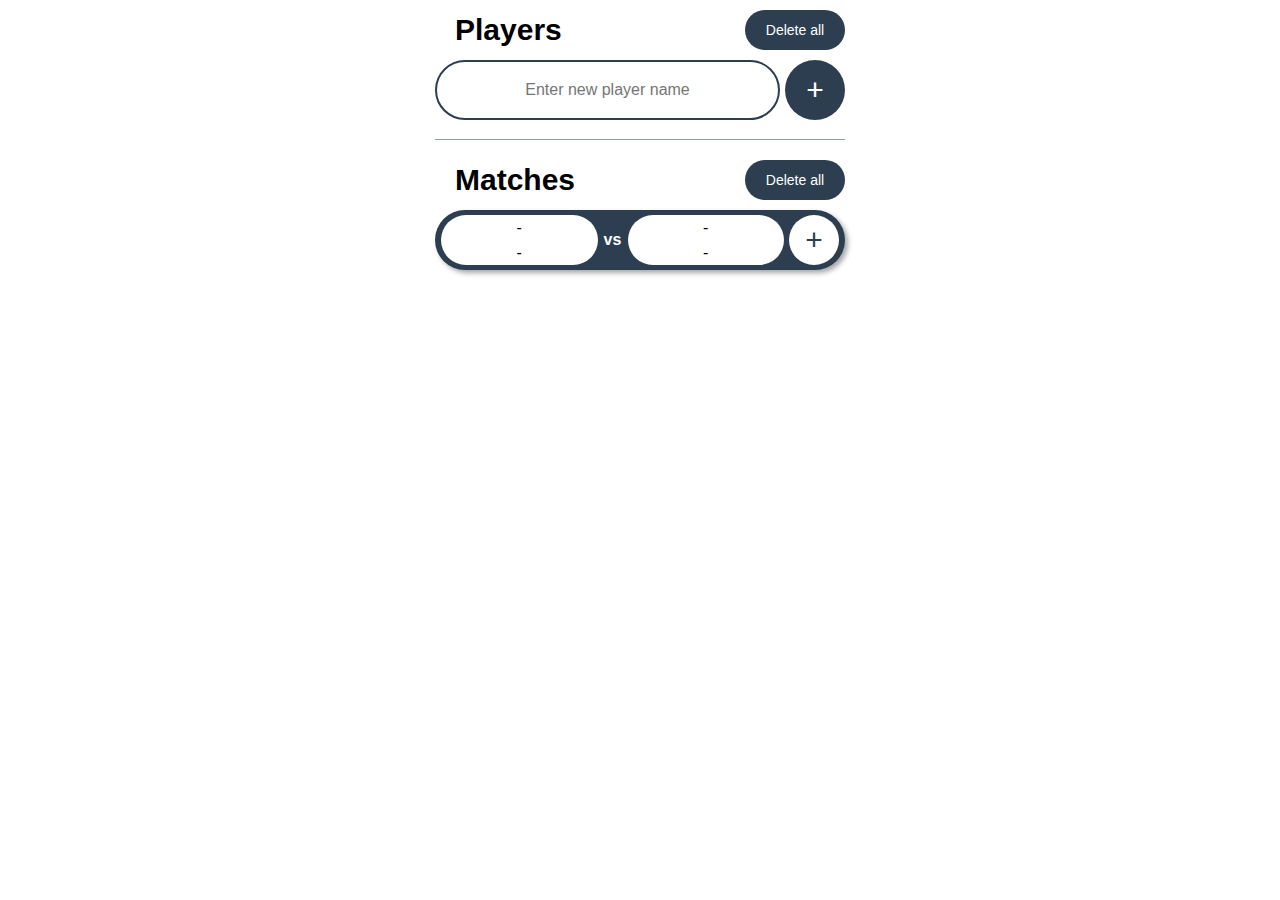
<file: index.html>
<!doctype html>
<html lang="en">
	<head>
		<meta charset="UTF-8" />
		<meta name="viewport" content="width=device-width, initial-scale=1.0" />
		<meta http-equiv="X-UA-Compatible" content="ie=edge" />

		<title>Badminton Queuing</title>

		<link rel="stylesheet" href="css/index.css" />
	</head>
	<body ontouchstart="">
		<label id="haptic" style="display: none"><input type="checkbox" switch /></label>

		<div id="modal" class="modal">
			<div class="message-box">
				<span>NOTICE</span>
				<span id="modal-message"></span>
				<button id="modal-ok">OK</button>
				<button id="modal-cancel">Cancel</button>
			</div>
		</div>
		<main>
			<div class="header">
				<h2>Players</h2>
				<button id="delete-all-players">Delete all</button>
			</div>
			<div id="player-list"></div>
			<div id="add-player" class="add-player">
				<input type="text" id="player-name" placeholder="Enter new player name" maxlength="10" autocomplete="off" />
				<button>+</button>
			</div>

			<div class="header">
				<h2>Matches</h2>
				<button id="delete-all-matches">Delete all</button>
			</div>
			<div id="add-match" class="add-match pill">
				<div class="team team1">
					<span class="match-player">-</span>
					<span class="match-player">-</span>
				</div>
				<span>vs</span>
				<div class="team team2">
					<span class="match-player">-</span>
					<span class="match-player">-</span>
				</div>
				<button>+</button>
			</div>
			<div id="matches">
				<div id="match-list" class="match-list"></div>
			</div>
		</main>

		<script type="module" src="js/index.js"></script>
	</body>
</html>
</file>
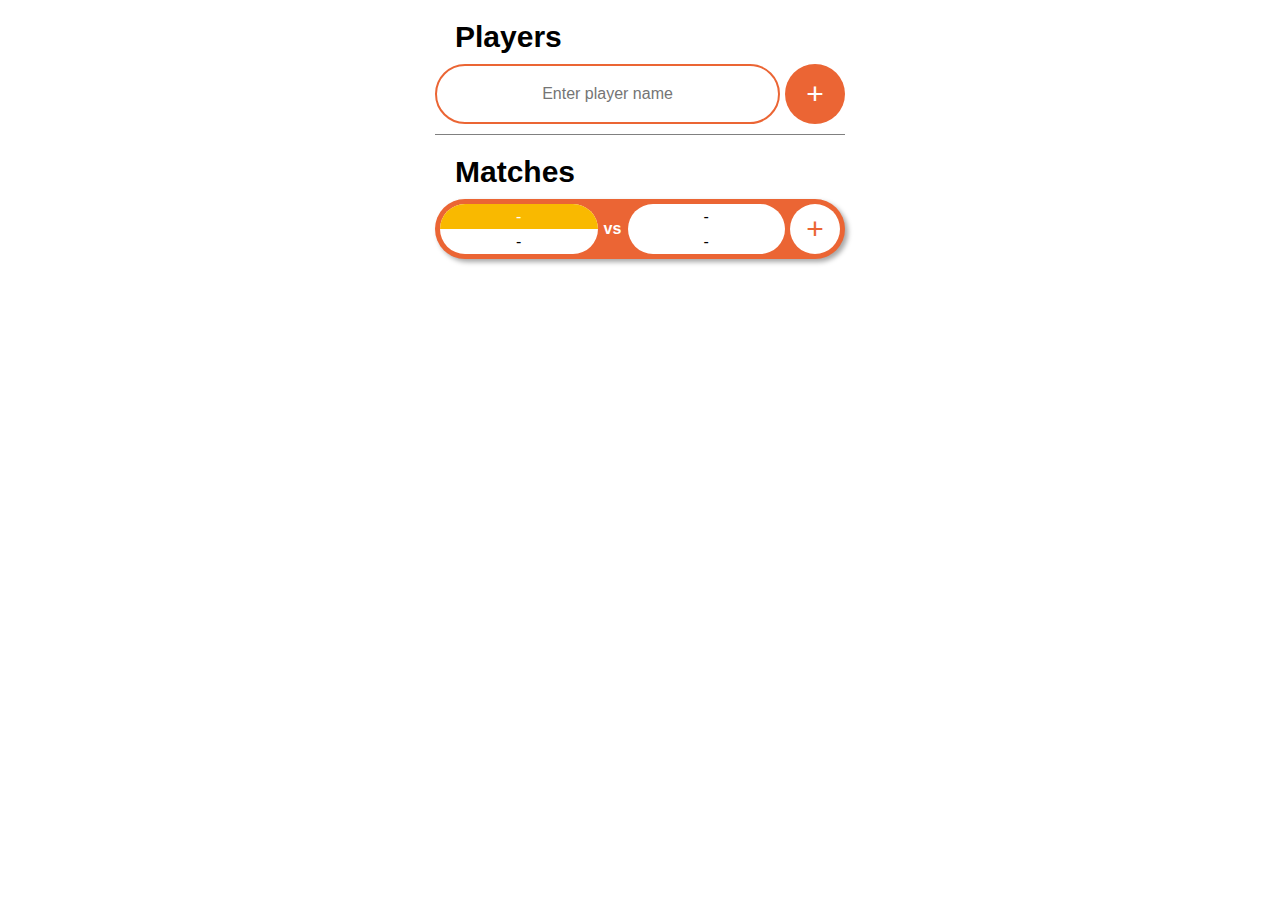
<file: js/index.html>
<!doctype html>
<html lang="en">
	<head>
		<meta charset="UTF-8" />
		<meta name="viewport" content="width=device-width, initial-scale=1.0" />
		<meta http-equiv="X-UA-Compatible" content="ie=edge" />

		<title>Badminton Queuing</title>

		<link rel="stylesheet" href="css/index.css" />
	</head>
	<body ontouchstart="">
		<label id="haptic" style="display: none"><input type="checkbox" switch /></label>

		<main>
			<div id="players">
				<h2>Players</h2>
				<div id="player-list">
					<!-- <div class="player pill" data-id="Chai">
						<div>
							<span class="count-games">1</span>
							<span class="player-name">Chai</span>
						</div>
						<div>
							<span class="count-pair"></span>
						</div>
						<button>×</button>
					</div> -->
				</div>
				<div id="add-player" class="add-player">
					<input type="text" id="player-name" placeholder="Enter player name" maxlength="10" autocomplete="off" />
					<button>+</button>
				</div>
			</div>
			<h2>Matches</h2>
			<div id="add-match" class="add-match pill">
				<div class="team">
					<span class="match-player">-</span>
					<span class="match-player">-</span>
				</div>
				<span>vs</span>
				<div class="team">
					<span class="match-player">-</span>
					<span class="match-player">-</span>
				</div>
				<button>+</button>
			</div>
			<div id="matches">
				<div id="match-list" class="match-list">
					<!-- <div data-id="1769878595977" class="match pill">
						<div class="team">
							<span class="match-player">AAAAAAAAAA</span>
							<span class="match-player">Chai</span>
						</div>
						<span>vs</span>
						<div class="team">
							<span class="match-player">Krizie</span>
							<span class="match-player">Casi</span>
						</div>
						<button>×</button>
					</div> -->
				</div>
			</div>
		</main>

		<script type="module" src="js/index.js"></script>
	</body>
</html>
</file>
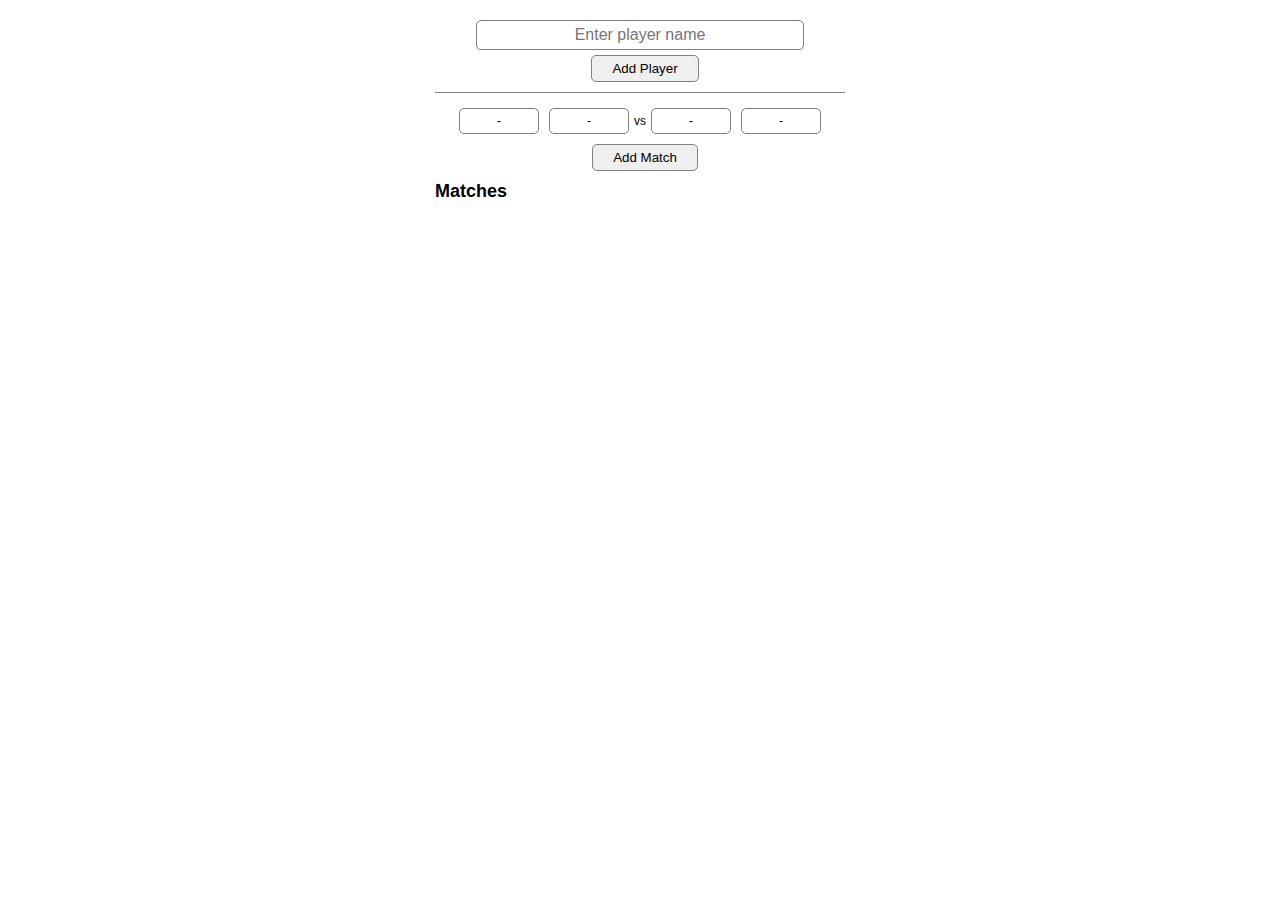
<file: main.html>
<!doctype html>
<html lang="en">
	<head>
		<meta charset="UTF-8" />
		<meta name="viewport" content="width=device-width, initial-scale=1.0" />
		<meta http-equiv="X-UA-Compatible" content="ie=edge" />

		<title>bq</title>

		<link rel="stylesheet" href="style.css" />
	</head>
	<body>
		<main>
			<div id="players">
				<div id="player-list">
					<!-- <div class="player" data-player-name="Sample Player">
                        <span>Sample Player</span>
                        <button>×</button>
                    </div> -->
				</div>
				<div id="add-player" class="add-player">
					<input type="text" id="player-name" name="player-name" placeholder="Enter player name" maxlength="10" />
					<button>Add Player</button>
				</div>
			</div>
			<div id="matches">
				<div id="add-match" class="add-match">
					<div class="match-players">
						<div class="add-match-player">-</div>
						<div class="add-match-player">-</div>
						<div>vs</div>
						<div class="add-match-player">-</div>
						<div class="add-match-player">-</div>
					</div>
					<div><button>Add Match</button></div>
				</div>
				<div id="match-list">
					<h2>Matches</h2>
					<div class="match">
						<div class="match-player">Player 1</div>
						<div>+</div>
						<div class="match-player">Player 2</div>
						<div>vs</div>
						<div class="match-player">Player 3</div>
						<div>+</div>
						<div class="match-player">Player 4</div>
						<button>×</button>
					</div>
				</div>
			</div>
			<!-- <div id="matches">
            <h2>Matches</h2>
            <div id="match-list">
                <div class="match">
                    <span>p1</span>
                    <span>+</span>
                    <span>p2</span>
                    <span>vs</span>
                    <span>pA</span>
                    <span>+</span>
                    <span>pB</span>
                    <button>×</button>
                </div>
            </div>
            <div class="add-match">
                <span>p1</span>
                <span>+</span>
                <span>p2</span>
                <span>vs</span>
                <span>pA</span>
                <span>+</span>
                <span>pB</span>
                <button>Add Match</button>
            </div>
        </div> -->
		</main>

		<script src="script.js"></script>
	</body>
</html>
</file>
<file: css/index.css>
@import './variables.css';
@import './general.css';
@import './players.css';
@import './matches.css';
@import './animations.css';
@import './modal.css';
</file>
<file: js/css/index.css>
@import './variables.css';
@import './general.css';
@import './players.css';
@import './matches.css';
@import './animations.css';
</file>
<file: style.css>
:root {
	--color1: #f9b900;
	--color2: #000000;
	--color3: white;
	--color4: #000000;
	--color5: #000000;
}

* {
	margin: 0;
	box-sizing: border-box;
	font-family: Arial, Helvetica, sans-serif;
}

span,
div {
	font-size: 12px;
}

main {
	max-width: 430px;
	width: 100%;
	margin: 0 auto;
	display: flex;
	flex-direction: column;
	padding: 10px;
}

button {
	display: flex;
	justify-content: center;
	align-items: center;
	color: black;
}

.player,
.add-player {
	display: flex;
	justify-content: flex-start;
	align-items: center;
}

.player {
	display: flex;
	height: 60px;
	padding-left: 5px;
	padding-right: 5px;
	margin-bottom: 5px;
	background-color: var(--color1);
	border-radius: 30px;
}

.player > div {
	display: flex;
	flex-direction: column;
}

.player > div:nth-of-type(1) {
	align-items: center;
	justify-content: center;
	margin-right: 10px;
	width: 150px;
	height: 50px;
	border-radius: 25px;
	background-color: var(--color3);
}

.player-list,
.add-player {
	padding-top: 10px;
	padding-bottom: 10px;
}

.player .player-name {
	font-size: 16px;
	font-weight: bold;
}

.player > button {
	background-color: var(--color3);
	color: red;
	font-size: 30px;
	border: none;
	border-radius: 25px;
	height: 50px;
	width: 50px;
	margin-left: auto;
}

.add-player {
	flex-direction: column;
}

.add-player > input {
	width: 80%;
	padding: 5px;
	text-align: center;
	margin-bottom: 5px;
	border: 1px solid gray;
	border-radius: 5px;
	font-size: 16px;
}

.add-player > button,
.add-match button {
	margin-left: 10px;
	padding-left: 20px;
	padding-right: 20px;
	padding-top: 5px;
	padding-bottom: 5px;
	height: 100%;
	border: 1px solid gray;
	border-radius: 5px;
}

.add-match {
	display: flex;
	justify-content: space-between;
	align-items: center;
	flex-direction: column;
	margin-top: auto;
	border-top: 1px solid gray;
	padding-top: 15px;
}

.add-match > div {
	margin-bottom: 10px;
}

.add-match > div:nth-child(2) {
	width: 100%;
	display: flex;
	justify-content: center;
}

.match-players {
	display: flex;
	align-items: center;
}

.add-match-player {
	border: 1px solid gray;
	border-radius: 5px;
	text-align: center;
	width: 80px;
	padding: 5px;
	margin-right: 5px;
	margin-left: 5px;
	white-space: nowrap;
	overflow: hidden;
	text-overflow: ellipsis;
}

.match {
	display: flex;
	align-items: center;
	background-color: var(--color1);
	height: 60px;
	padding-left: 5px;
	padding-right: 5px;
	margin-bottom: 5px;
	border-radius: 30px;
}

.match > div {
	display: flex;
	flex-direction: column;
	align-items: center;
	justify-content: center;
	border-radius: 25px;
	width: 150px;
	background-color: var(--color3);
	height: 50px;
}

.match > button {
	margin-left: auto;
	background-color: var(--color3);
	border: none;
	border-radius: 25px;
	height: 50px;
	width: 50px;
	color: red;
	font-size: 30px;
}

.match > span {
	margin-right: 10px;
	margin-left: 10px;
	font-weight: bold;
	font-size: 16px;
}

.match > div > span {
	margin-left: 3px;
	margin-right: 3px;
}

.match-player {
	font-size: 16px;
}

/* UTILS */

.hidden {
	visibility: hidden;
}
</file>
